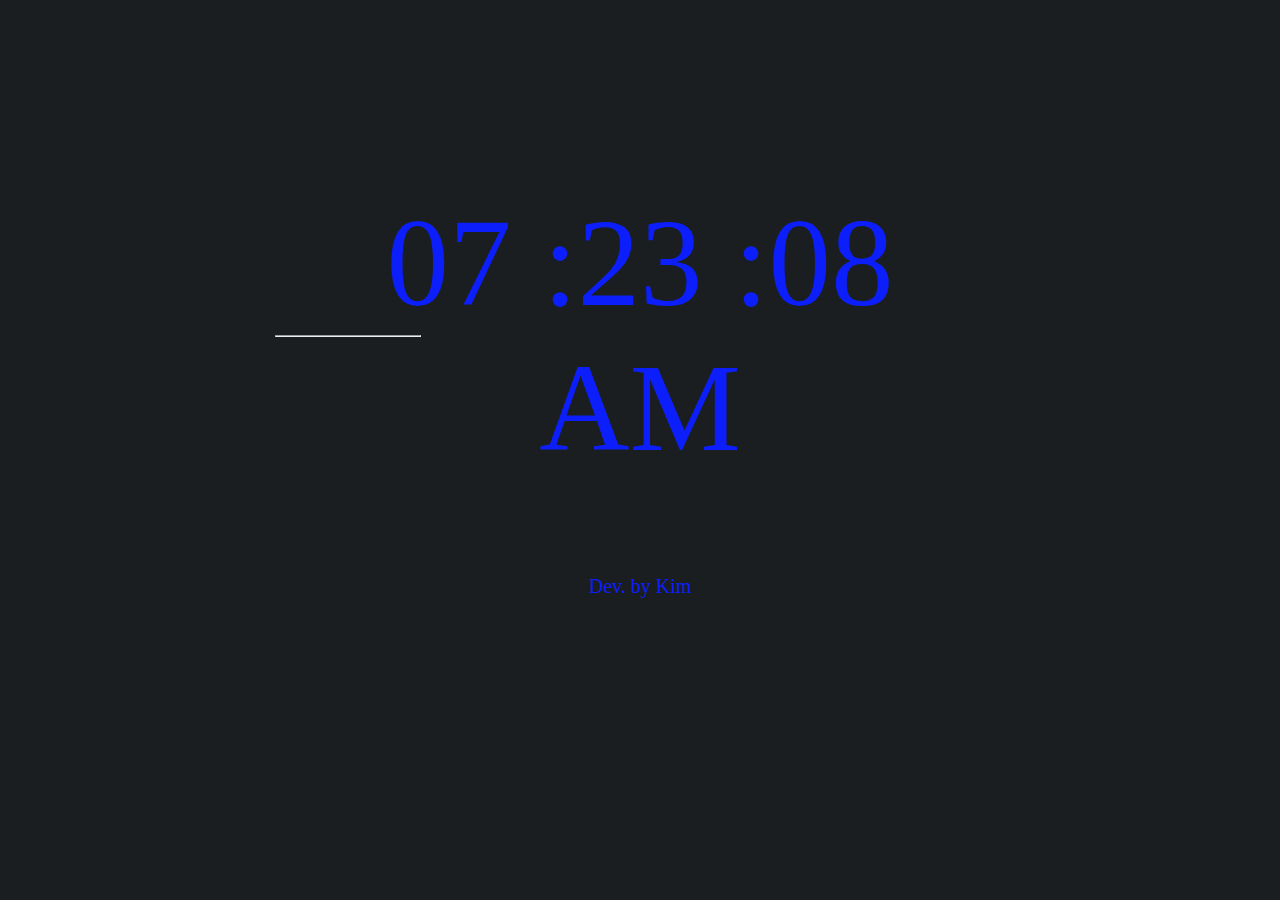
<file: DigitalClockJs/index.html>
<!DOCTYPE html>
<!--suppress ALL -->
<html lang="en">
<head>
    <meta charset="UTF-8">
    <title>Digi Clock by Kim</title>
    <link rel="stylesheet" href="./style.css">
</head>
<body>

<div class="main">
    <!--<div class="badge"> CLOCK </div>-->
    <a href="#" id="btn">
        <div class="clock">
            <span id="hr"></span>
            <span id="min"></span>
            <span id="sec"></span>
            <hr class="line">
            <span id="dayOrNight">AM</span>
            <br />
            <small style="font-size: 20px">Dev. by Kim</small>
        </div>
    </a>
</div>

<script src="js/jquery-3.2.1.min.js"></script>
<script src="js/main.js"></script>
</body>
</html>
</file>
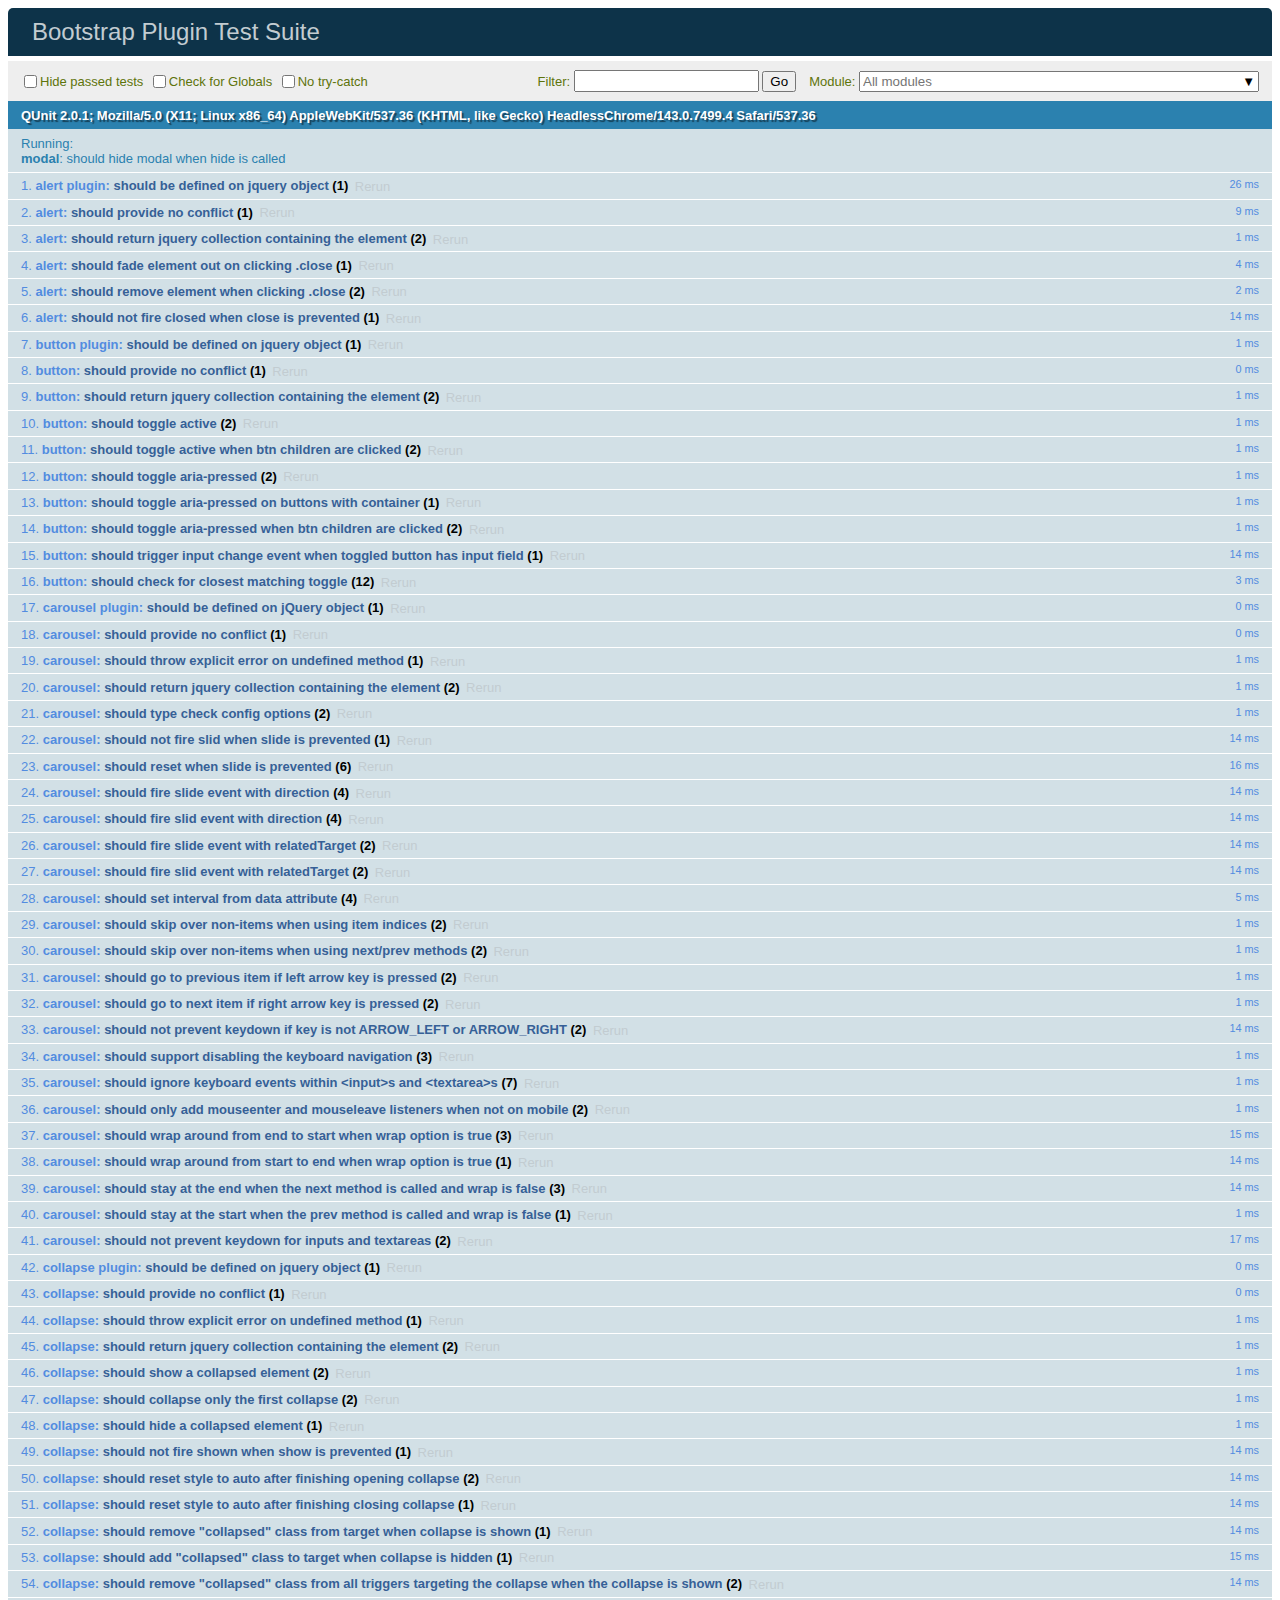
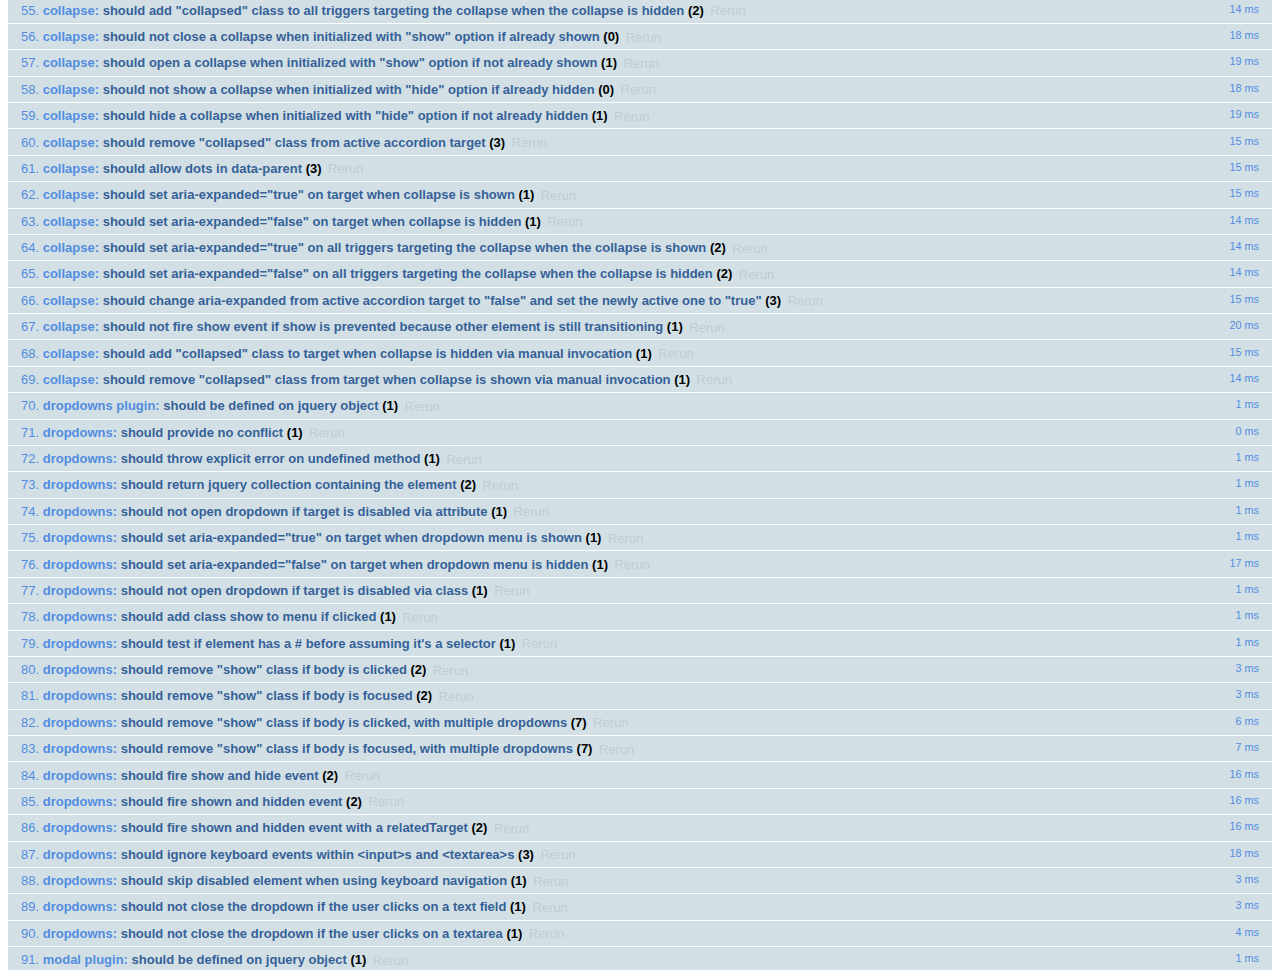
<file: simpleAppJs/vendor/twbs/bootstrap/js/tests/index.html>
<!DOCTYPE html>
<html>
  <head>
    <meta charset="utf-8">
    <title>Bootstrap Plugin Test Suite</title>
    <meta name="viewport" content="width=device-width, initial-scale=1">

    <!-- jQuery -->
    <script src="../../docs/assets/js/vendor/jquery-slim.min.js"></script>
    <script src="../../docs/assets/js/vendor/tether.min.js"></script>
    <script>
      // Disable jQuery event aliases to ensure we don't accidentally use any of them
      (function () {
        var eventAliases = [
          'blur',
          'focus',
          'focusin',
          'focusout',
          'load',
          'resize',
          'scroll',
          'unload',
          'click',
          'dblclick',
          'mousedown',
          'mouseup',
          'mousemove',
          'mouseover',
          'mouseout',
          'mouseenter',
          'mouseleave',
          'change',
          'select',
          'submit',
          'keydown',
          'keypress',
          'keyup',
          'error',
          'contextmenu',
          'hover',
          'bind',
          'unbind',
          'delegate',
          'undelegate'
        ]
        for (var i = 0; i < eventAliases.length; i++) {
          var eventAlias = eventAliases[i]
          $.fn[eventAlias] = function () {
            throw new Error('Using the ".' + eventAlias + '()" method is not allowed, so that Bootstrap can be compatible with custom jQuery builds which exclude the "event aliases" module that defines said method. See https://github.com/twbs/bootstrap/blob/master/CONTRIBUTING.md#js')
          }
        }
      })()
    </script>

    <!-- QUnit -->
    <link rel="stylesheet" href="vendor/qunit.css" media="screen">
    <script src="vendor/qunit.js"></script>
    <script>
      // See https://github.com/axemclion/grunt-saucelabs#test-result-details-with-qunit
      var log = []
      // Require assert.expect in each test
      QUnit.config.requireExpects = true
      QUnit.done(function (testResults) {
        var tests = []
        for (var i = 0, len = log.length; i < len; i++) {
          var details = log[i]
          tests.push({
            name: details.name,
            result: details.result,
            expected: details.expected,
            actual: details.actual,
            source: details.source
          })
        }
        testResults.tests = tests

        window.global_test_results = testResults
      })

      QUnit.testStart(function (testDetails) {
        $(window).scrollTop(0)
        QUnit.log(function (details) {
          if (!details.result) {
            details.name = testDetails.name
            log.push(details)
          }
        })
      })

      // Cleanup
      QUnit.testDone(function () {
        $('#qunit-fixture').empty()
        $('#modal-test, .modal-backdrop').remove()
      })

      // Display fixture on-screen on iOS to avoid false positives
      if (/iPhone|iPad|iPod/.test(navigator.userAgent)) {
        QUnit.begin(function() {
          $('#qunit-fixture').css({ top: 0, left: 0 })
        })

        QUnit.done(function () {
          $('#qunit-fixture').css({ top: '', left: '' })
        })
      }

      // Disable deprecated global QUnit method aliases in preparation for QUnit v2
      (function () {
        var methodNames = [
          'async',
          'asyncTest',
          'deepEqual',
          'equal',
          'expect',
          'module',
          'notDeepEqual',
          'notEqual',
          'notPropEqual',
          'notStrictEqual',
          'ok',
          'propEqual',
          'push',
          'start',
          'stop',
          'strictEqual',
          'test',
          'throws'
        ];
        for (var i = 0; i < methodNames.length; i++) {
          var methodName = methodNames[i];
          window[methodName] = undefined;
        }
      })();
    </script>

    <!-- es6 Plugin sources -->
    <script src="../../js/dist/util.js"></script>
    <script src="../../js/dist/alert.js"></script>
    <script src="../../js/dist/button.js"></script>
    <script src="../../js/dist/carousel.js"></script>
    <script src="../../js/dist/collapse.js"></script>
    <script src="../../js/dist/dropdown.js"></script>
    <script src="../../js/dist/modal.js"></script>
    <script src="../../js/dist/scrollspy.js"></script>
    <script src="../../js/dist/tab.js"></script>
    <script src="../../js/dist/tooltip.js"></script>
    <script src="../../js/dist/popover.js"></script>

    <!-- Unit tests -->
    <script src="unit/alert.js"></script>
    <script src="unit/button.js"></script>
    <script src="unit/carousel.js"></script>
    <script src="unit/collapse.js"></script>
    <script src="unit/dropdown.js"></script>
    <script src="unit/modal.js"></script>
    <script src="unit/scrollspy.js"></script>
    <script src="unit/tab.js"></script>
    <script src="unit/tooltip.js"></script>
    <script src="unit/popover.js"></script>

  </head>
  <body>
    <div id="qunit-container">
      <div id="qunit"></div>
      <div id="qunit-fixture"></div>
    </div>
  </body>
</html>
</file>
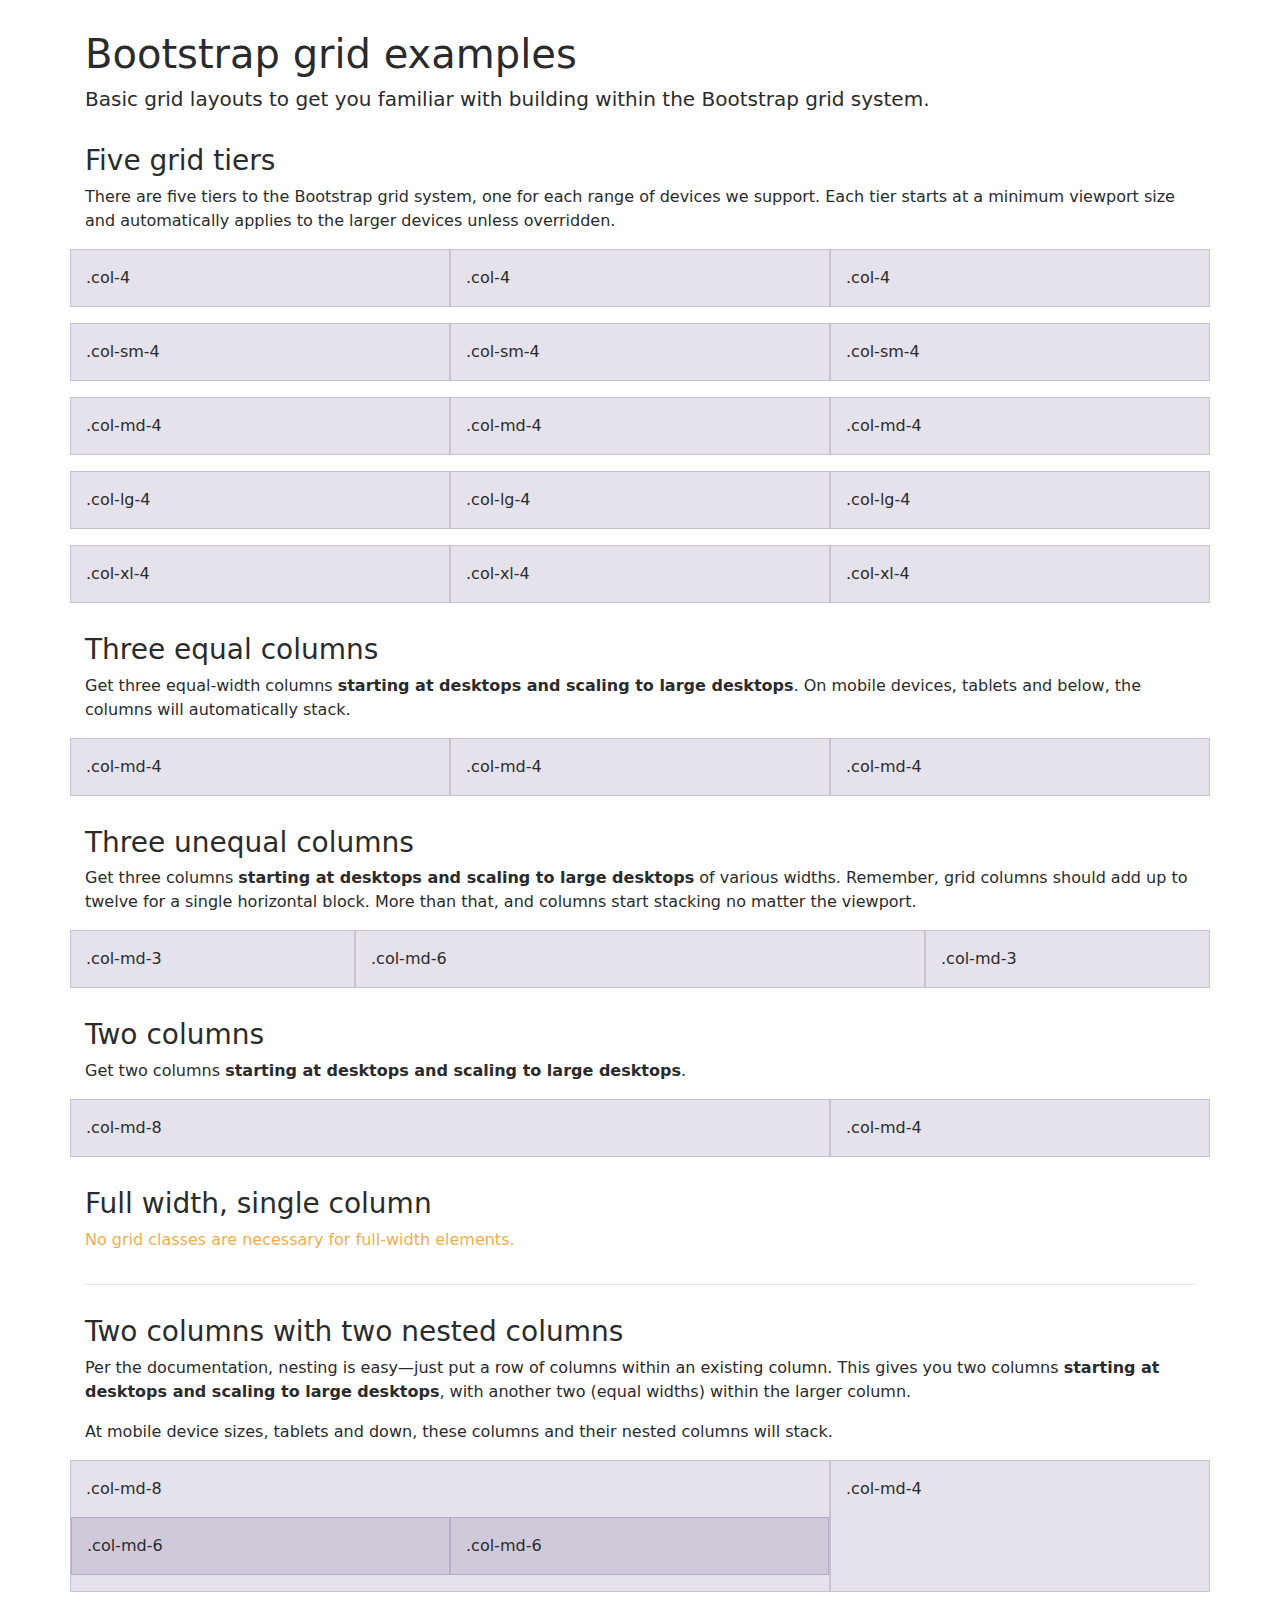
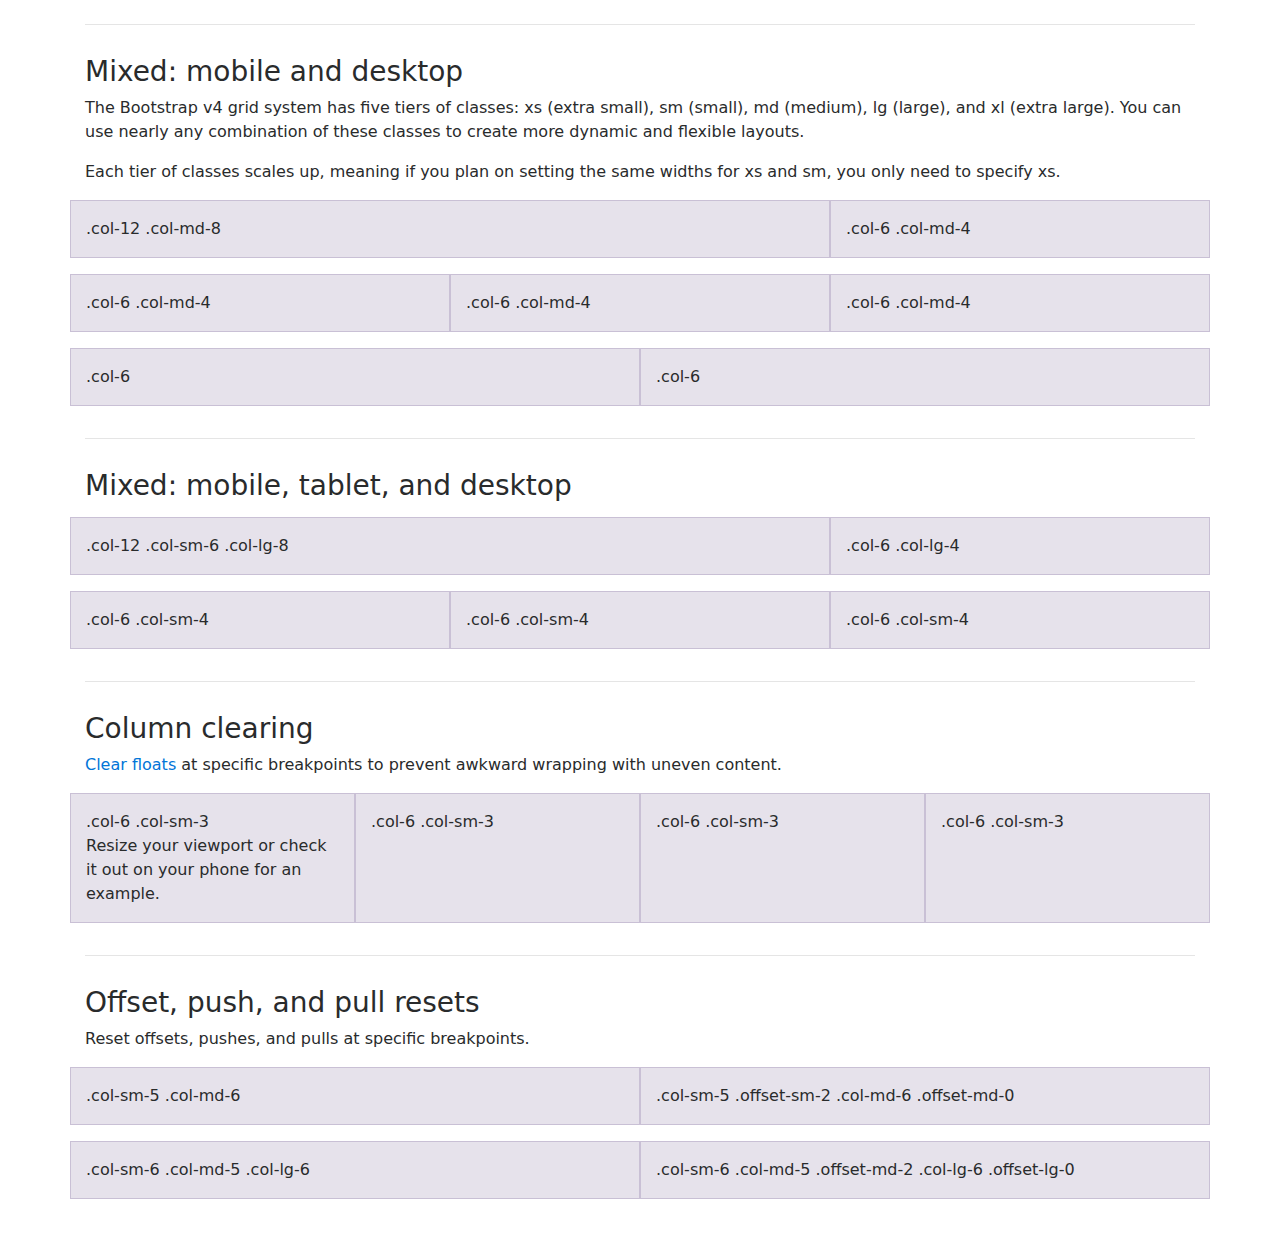
<file: simpleAppJs/vendor/twbs/bootstrap/docs/examples/grid/index.html>
<!DOCTYPE html>
<html lang="en">
  <head>
    <meta charset="utf-8">
    <meta name="viewport" content="width=device-width, initial-scale=1, shrink-to-fit=no">
    <meta name="description" content="">
    <meta name="author" content="">
    <link rel="icon" href="../../favicon.ico">

    <title>Grid Template for Bootstrap</title>

    <!-- Bootstrap core CSS -->
    <link href="../../dist/css/bootstrap.min.css" rel="stylesheet">

    <!-- Custom styles for this template -->
    <link href="grid.css" rel="stylesheet">
  </head>

  <body>
    <div class="container">

      <h1>Bootstrap grid examples</h1>
      <p class="lead">Basic grid layouts to get you familiar with building within the Bootstrap grid system.</p>

      <h3>Five grid tiers</h3>
      <p>There are five tiers to the Bootstrap grid system, one for each range of devices we support. Each tier starts at a minimum viewport size and automatically applies to the larger devices unless overridden.</p>

      <div class="row">
        <div class="col-4">.col-4</div>
        <div class="col-4">.col-4</div>
        <div class="col-4">.col-4</div>
      </div>

      <div class="row">
        <div class="col-sm-4">.col-sm-4</div>
        <div class="col-sm-4">.col-sm-4</div>
        <div class="col-sm-4">.col-sm-4</div>
      </div>

      <div class="row">
        <div class="col-md-4">.col-md-4</div>
        <div class="col-md-4">.col-md-4</div>
        <div class="col-md-4">.col-md-4</div>
      </div>

      <div class="row">
        <div class="col-lg-4">.col-lg-4</div>
        <div class="col-lg-4">.col-lg-4</div>
        <div class="col-lg-4">.col-lg-4</div>
      </div>

      <div class="row">
        <div class="col-xl-4">.col-xl-4</div>
        <div class="col-xl-4">.col-xl-4</div>
        <div class="col-xl-4">.col-xl-4</div>
      </div>

      <h3>Three equal columns</h3>
      <p>Get three equal-width columns <strong>starting at desktops and scaling to large desktops</strong>. On mobile devices, tablets and below, the columns will automatically stack.</p>
      <div class="row">
        <div class="col-md-4">.col-md-4</div>
        <div class="col-md-4">.col-md-4</div>
        <div class="col-md-4">.col-md-4</div>
      </div>

      <h3>Three unequal columns</h3>
      <p>Get three columns <strong>starting at desktops and scaling to large desktops</strong> of various widths. Remember, grid columns should add up to twelve for a single horizontal block. More than that, and columns start stacking no matter the viewport.</p>
      <div class="row">
        <div class="col-md-3">.col-md-3</div>
        <div class="col-md-6">.col-md-6</div>
        <div class="col-md-3">.col-md-3</div>
      </div>

      <h3>Two columns</h3>
      <p>Get two columns <strong>starting at desktops and scaling to large desktops</strong>.</p>
      <div class="row">
        <div class="col-md-8">.col-md-8</div>
        <div class="col-md-4">.col-md-4</div>
      </div>

      <h3>Full width, single column</h3>
      <p class="text-warning">No grid classes are necessary for full-width elements.</p>

      <hr>

      <h3>Two columns with two nested columns</h3>
      <p>Per the documentation, nesting is easy—just put a row of columns within an existing column. This gives you two columns <strong>starting at desktops and scaling to large desktops</strong>, with another two (equal widths) within the larger column.</p>
      <p>At mobile device sizes, tablets and down, these columns and their nested columns will stack.</p>
      <div class="row">
        <div class="col-md-8">
          .col-md-8
          <div class="row">
            <div class="col-md-6">.col-md-6</div>
            <div class="col-md-6">.col-md-6</div>
          </div>
        </div>
        <div class="col-md-4">.col-md-4</div>
      </div>

      <hr>

      <h3>Mixed: mobile and desktop</h3>
      <p>The Bootstrap v4 grid system has five tiers of classes: xs (extra small), sm (small), md (medium), lg (large), and xl (extra large). You can use nearly any combination of these classes to create more dynamic and flexible layouts.</p>
      <p>Each tier of classes scales up, meaning if you plan on setting the same widths for xs and sm, you only need to specify xs.</p>
      <div class="row">
        <div class="col-12 col-md-8">.col-12 .col-md-8</div>
        <div class="col-6 col-md-4">.col-6 .col-md-4</div>
      </div>
      <div class="row">
        <div class="col-6 col-md-4">.col-6 .col-md-4</div>
        <div class="col-6 col-md-4">.col-6 .col-md-4</div>
        <div class="col-6 col-md-4">.col-6 .col-md-4</div>
      </div>
      <div class="row">
        <div class="col-6">.col-6</div>
        <div class="col-6">.col-6</div>
      </div>

      <hr>

      <h3>Mixed: mobile, tablet, and desktop</h3>
      <p></p>
      <div class="row">
        <div class="col-12 col-sm-6 col-lg-8">.col-12 .col-sm-6 .col-lg-8</div>
        <div class="col-6 col-lg-4">.col-6 .col-lg-4</div>
      </div>
      <div class="row">
        <div class="col-6 col-sm-4">.col-6 .col-sm-4</div>
        <div class="col-6 col-sm-4">.col-6 .col-sm-4</div>
        <div class="col-6 col-sm-4">.col-6 .col-sm-4</div>
      </div>

      <hr>

      <h3>Column clearing</h3>
      <p><a href="../../layout/grid/#example-responsive-column-resets">Clear floats</a> at specific breakpoints to prevent awkward wrapping with uneven content.</p>
      <div class="row">
        <div class="col-6 col-sm-3">
          .col-6 .col-sm-3
          <br>
          Resize your viewport or check it out on your phone for an example.
        </div>
        <div class="col-6 col-sm-3">.col-6 .col-sm-3</div>

        <!-- Add the extra clearfix for only the required viewport -->
        <div class="clearfix hidden-sm-up"></div>

        <div class="col-6 col-sm-3">.col-6 .col-sm-3</div>
        <div class="col-6 col-sm-3">.col-6 .col-sm-3</div>
      </div>

      <hr>

      <h3>Offset, push, and pull resets</h3>
      <p>Reset offsets, pushes, and pulls at specific breakpoints.</p>
      <div class="row">
        <div class="col-sm-5 col-md-6">.col-sm-5 .col-md-6</div>
        <div class="col-sm-5 offset-sm-2 col-md-6 offset-md-0">.col-sm-5 .offset-sm-2 .col-md-6 .offset-md-0</div>
      </div>
      <div class="row">
        <div class="col-sm-6 col-md-5 col-lg-6">.col-sm-6 .col-md-5 .col-lg-6</div>
        <div class="col-sm-6 col-md-5 offset-md-2 col-lg-6 offset-lg-0">.col-sm-6 .col-md-5 .offset-md-2 .col-lg-6 .offset-lg-0</div>
      </div>

    </div> <!-- /container -->

    <!-- Bootstrap core JavaScript
    ================================================== -->
    <!-- Placed at the end of the document so the pages load faster -->
    <!-- IE10 viewport hack for Surface/desktop Windows 8 bug -->
    <script src="../../assets/js/ie10-viewport-bug-workaround.js"></script>
  </body>
</html>
</file>
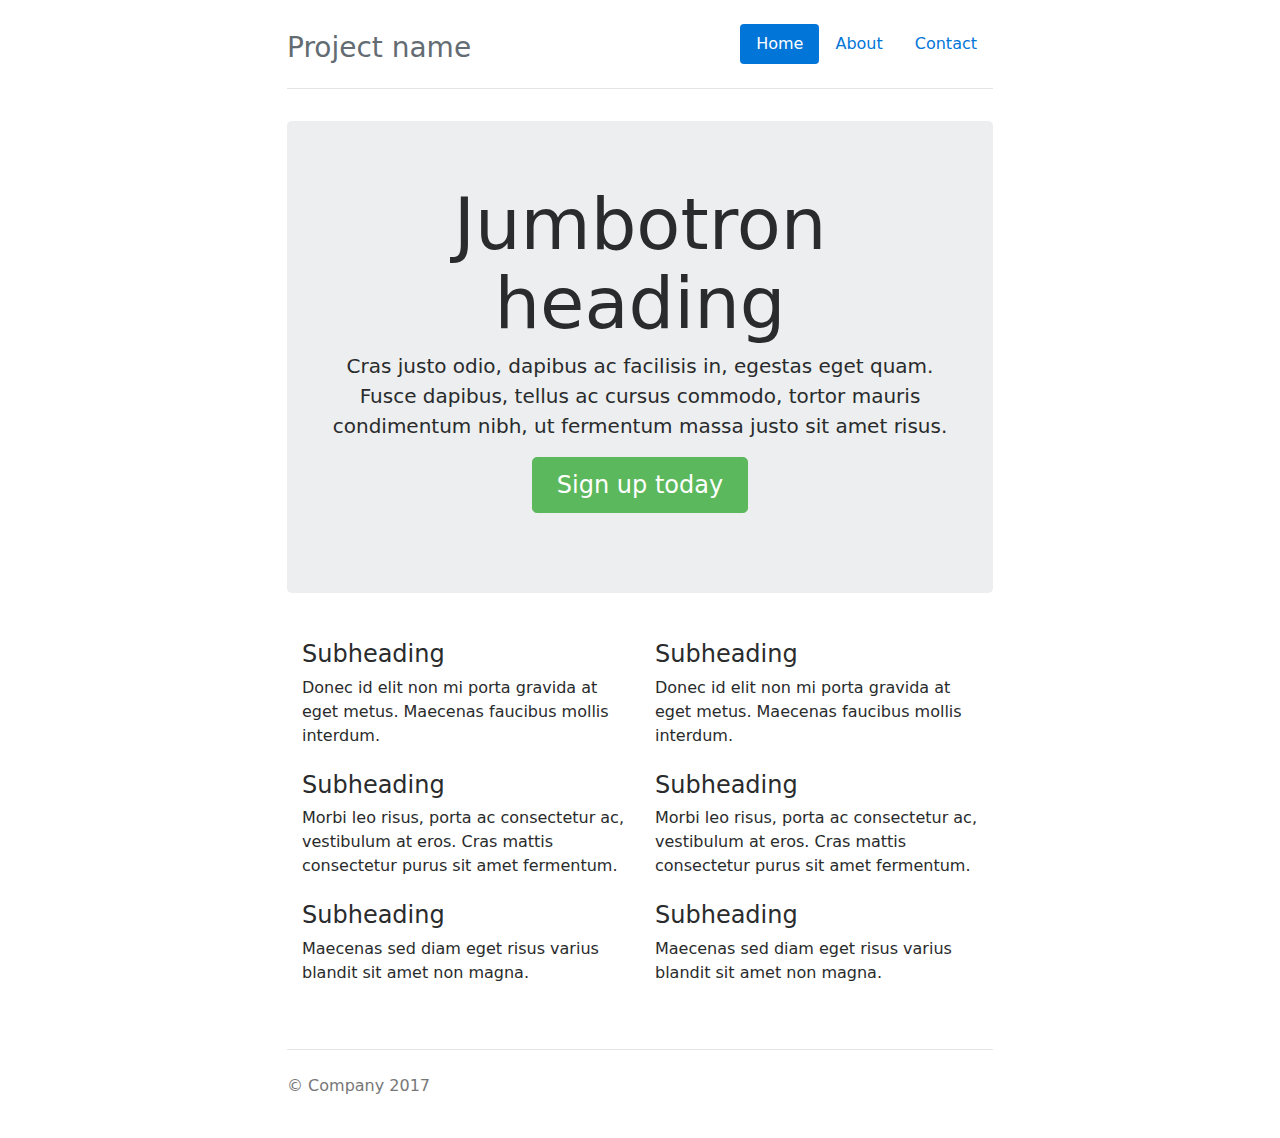
<file: simpleAppJs/vendor/twbs/bootstrap/docs/examples/narrow-jumbotron/index.html>
<!DOCTYPE html>
<html lang="en">
  <head>
    <meta charset="utf-8">
    <meta name="viewport" content="width=device-width, initial-scale=1, shrink-to-fit=no">
    <meta name="description" content="">
    <meta name="author" content="">
    <link rel="icon" href="../../favicon.ico">

    <title>Narrow Jumbotron Template for Bootstrap</title>

    <!-- Bootstrap core CSS -->
    <link href="../../dist/css/bootstrap.min.css" rel="stylesheet">

    <!-- Custom styles for this template -->
    <link href="narrow-jumbotron.css" rel="stylesheet">
  </head>

  <body>

    <div class="container">
      <div class="header clearfix">
        <nav>
          <ul class="nav nav-pills float-right">
            <li class="nav-item">
              <a class="nav-link active" href="#">Home <span class="sr-only">(current)</span></a>
            </li>
            <li class="nav-item">
              <a class="nav-link" href="#">About</a>
            </li>
            <li class="nav-item">
              <a class="nav-link" href="#">Contact</a>
            </li>
          </ul>
        </nav>
        <h3 class="text-muted">Project name</h3>
      </div>

      <div class="jumbotron">
        <h1 class="display-3">Jumbotron heading</h1>
        <p class="lead">Cras justo odio, dapibus ac facilisis in, egestas eget quam. Fusce dapibus, tellus ac cursus commodo, tortor mauris condimentum nibh, ut fermentum massa justo sit amet risus.</p>
        <p><a class="btn btn-lg btn-success" href="#" role="button">Sign up today</a></p>
      </div>

      <div class="row marketing">
        <div class="col-lg-6">
          <h4>Subheading</h4>
          <p>Donec id elit non mi porta gravida at eget metus. Maecenas faucibus mollis interdum.</p>

          <h4>Subheading</h4>
          <p>Morbi leo risus, porta ac consectetur ac, vestibulum at eros. Cras mattis consectetur purus sit amet fermentum.</p>

          <h4>Subheading</h4>
          <p>Maecenas sed diam eget risus varius blandit sit amet non magna.</p>
        </div>

        <div class="col-lg-6">
          <h4>Subheading</h4>
          <p>Donec id elit non mi porta gravida at eget metus. Maecenas faucibus mollis interdum.</p>

          <h4>Subheading</h4>
          <p>Morbi leo risus, porta ac consectetur ac, vestibulum at eros. Cras mattis consectetur purus sit amet fermentum.</p>

          <h4>Subheading</h4>
          <p>Maecenas sed diam eget risus varius blandit sit amet non magna.</p>
        </div>
      </div>

      <footer class="footer">
        <p>&copy; Company 2017</p>
      </footer>

    </div> <!-- /container -->

    <!-- Bootstrap core JavaScript
    ================================================== -->
    <!-- Placed at the end of the document so the pages load faster -->
    <!-- IE10 viewport hack for Surface/desktop Windows 8 bug -->
    <script src="../../assets/js/ie10-viewport-bug-workaround.js"></script>
  </body>
</html>
</file>
<file: DigitalClockJs/style.css>
*{
    padding: 0;
    margin: 0;
    box-sizing: border-box;
}

body{
    background-color: #1b1e21;
}

.main{
    width: 50rem;
    height: 16rem;
    margin: 100px auto;
    position: relative;
    padding: 35px;
}

/*.badge{
    text-align: center;
    width: 96px;
    background-color: #e66357;
    color: white;
    padding: 5px 10px;
    font-family: sans-serif;
    font-weight: bold;
    position: absolute;
    top: -15px;
    left: 40%;
}*/

.clock {
    text-align: center;
    font-size: 125px;
    height: 100%;
    padding-top: 57px;
    color: #fb0c0c;
    transition: 1000ms;
}

#btn{
    text-decoration: none;
}

/* Background Colors */
.bgClockOne{
    color: #fb6f0c;
    transition: 1000ms;
}

.bgClockTwo{
    color: #fbdd0c;
    transition: 1000ms;
}

.bgClockThree{
    color: #94fb0c;
    transition: 1000ms;
}

.bgClockFour{
    color: #0cfb34;
    transition: 1000ms;
}

.bgClockFive{
    color: #0cfb98;
    transition: 1000ms;
}

.bgClockSix{
    color: #0cf0fb;
    transition: 1000ms;
}

.bgClockSeven{
    color: #0c98fb;
    transition: 1000ms;
}

.bgClockEight{
    color: #0c1ffb;
    transition: 1000ms;
}

.bgClockNine{
    color: #890cfb;
    transition: 1000ms;
}

.bgClockTen{
    color: #fb0cf4;
    transition: 1000ms;
}

.bgClockEleven{
    color: #fb0c85;
    transition: 1000ms;
}

/* hr line dynamic */
/* 20 */
.line{
    width: 20%;
    color: #fd1902;
    transition: 1000ms;
}
/* 100 */
.lineOne{
    width: 100%;
    color: #fb6f0c;
    transition: 1000ms;
}
/* L20 */
.lineTwo{
    width: 20%;
    color: #fbdd0c;
    transition: 1000ms;
    margin-left: 80%;

}
/* 100 */
.lineThree{
    width: 100%;
    color: #94fb0c;
    transition: 1000ms;
}
/* 20 */
.lineFour{
    width: 20%;
    color: #0cfb34;
    transition: 1000ms;
}
/* 100 */
.lineFive{
    width: 100%;
    color: #0cfb98;
    transition: 1000ms;
}
/* L20 */
.lineSix{
    width: 20%;
    color: #0cf0fb;
    transition: 1000ms;
    margin-left: 80%;
}
/* 100 */
.lineSeven{
    width: 100%;
    color: #0c98fb;
    transition: 1000ms;
}
/* 20 */
.lineEight{
    width: 20%;
    color: #0c1ffb;
    transition: 1000ms;
}
/* 100 */
.lineNine{
    width: 100%;
    color: #890cfb;
    transition: 1000ms;
}
/* L20 */
.lineTen{
    width: 20%;
    color: #fb0cf4;
    transition: 1000ms;
    margin-left: 80%;
}
/* 100 */
.lineEleven{
    width: 100%;
    color: #fb0c85;
    transition: 1000ms;
}
</file>
<file: simpleAppJs/vendor/twbs/bootstrap/docs/examples/grid/grid.css>
body {
  padding-top: 2rem;
  padding-bottom: 2rem;
}

h3 {
  margin-top: 2rem;
}

.row {
  margin-bottom: 1rem;
}
.row .row {
  margin-top: 1rem;
  margin-bottom: 0;
}
[class*="col-"] {
  padding-top: 1rem;
  padding-bottom: 1rem;
  background-color: rgba(86,61,124,.15);
  border: 1px solid rgba(86,61,124,.2);
}

hr {
  margin-top: 2rem;
  margin-bottom: 2rem;
}
</file>
<file: simpleAppJs/vendor/twbs/bootstrap/docs/examples/narrow-jumbotron/narrow-jumbotron.css>
/* Space out content a bit */
body {
  padding-top: 1.5rem;
  padding-bottom: 1.5rem;
}

/* Everything but the jumbotron gets side spacing for mobile first views */
.header,
.marketing,
.footer {
  padding-right: 1rem;
  padding-left: 1rem;
}

/* Custom page header */
.header {
  padding-bottom: 1rem;
  border-bottom: .05rem solid #e5e5e5;
}
/* Make the masthead heading the same height as the navigation */
.header h3 {
  margin-top: 0;
  margin-bottom: 0;
  line-height: 3rem;
}

/* Custom page footer */
.footer {
  padding-top: 1.5rem;
  color: #777;
  border-top: .05rem solid #e5e5e5;
}

/* Customize container */
@media (min-width: 48em) {
  .container {
    max-width: 46rem;
  }
}
.container-narrow > hr {
  margin: 2rem 0;
}

/* Main marketing message and sign up button */
.jumbotron {
  text-align: center;
  border-bottom: .05rem solid #e5e5e5;
}
.jumbotron .btn {
  padding: .75rem 1.5rem;
  font-size: 1.5rem;
}

/* Supporting marketing content */
.marketing {
  margin: 3rem 0;
}
.marketing p + h4 {
  margin-top: 1.5rem;
}

/* Responsive: Portrait tablets and up */
@media screen and (min-width: 48em) {
  /* Remove the padding we set earlier */
  .header,
  .marketing,
  .footer {
    padding-right: 0;
    padding-left: 0;
  }
  /* Space out the masthead */
  .header {
    margin-bottom: 2rem;
  }
  /* Remove the bottom border on the jumbotron for visual effect */
  .jumbotron {
    border-bottom: 0;
  }
}
</file>
<file: simpleAppJs/vendor/twbs/bootstrap/js/tests/vendor/qunit.css>
/*!
 * QUnit 2.0.1
 * https://qunitjs.com/
 *
 * Copyright jQuery Foundation and other contributors
 * Released under the MIT license
 * https://jquery.org/license
 *
 * Date: 2016-07-23T19:39Z
 */

/** Font Family and Sizes */

#qunit-tests, #qunit-header, #qunit-banner, #qunit-testrunner-toolbar, #qunit-filteredTest, #qunit-userAgent, #qunit-testresult {
	font-family: "Helvetica Neue Light", "HelveticaNeue-Light", "Helvetica Neue", Calibri, Helvetica, Arial, sans-serif;
}

#qunit-testrunner-toolbar, #qunit-filteredTest, #qunit-userAgent, #qunit-testresult, #qunit-tests li { font-size: small; }
#qunit-tests { font-size: smaller; }


/** Resets */

#qunit-tests, #qunit-header, #qunit-banner, #qunit-filteredTest, #qunit-userAgent, #qunit-testresult, #qunit-modulefilter {
	margin: 0;
	padding: 0;
}


/** Header (excluding toolbar) */

#qunit-header {
	padding: 0.5em 0 0.5em 1em;

	color: #8699A4;
	background-color: #0D3349;

	font-size: 1.5em;
	line-height: 1em;
	font-weight: 400;

	border-radius: 5px 5px 0 0;
}

#qunit-header a {
	text-decoration: none;
	color: #C2CCD1;
}

#qunit-header a:hover,
#qunit-header a:focus {
	color: #FFF;
}

#qunit-banner {
	height: 5px;
}

#qunit-filteredTest {
	padding: 0.5em 1em 0.5em 1em;
	color: #366097;
	background-color: #F4FF77;
}

#qunit-userAgent {
	padding: 0.5em 1em 0.5em 1em;
	color: #FFF;
	background-color: #2B81AF;
	text-shadow: rgba(0, 0, 0, 0.5) 2px 2px 1px;
}


/** Toolbar */

#qunit-testrunner-toolbar {
	padding: 0.5em 1em 0.5em 1em;
	color: #5E740B;
	background-color: #EEE;
}

#qunit-testrunner-toolbar .clearfix {
	height: 0;
	clear: both;
}

#qunit-testrunner-toolbar label {
	display: inline-block;
}

#qunit-testrunner-toolbar input[type=checkbox],
#qunit-testrunner-toolbar input[type=radio] {
	margin: 3px;
	vertical-align: -2px;
}

#qunit-testrunner-toolbar input[type=text] {
	box-sizing: border-box;
	height: 1.6em;
}

.qunit-url-config,
.qunit-filter,
#qunit-modulefilter {
	display: inline-block;
	line-height: 2.1em;
}

.qunit-filter,
#qunit-modulefilter {
	float: right;
	position: relative;
	margin-left: 1em;
}

.qunit-url-config label {
	margin-right: 0.5em;
}

#qunit-modulefilter-search {
	box-sizing: border-box;
	width: 400px;
}

#qunit-modulefilter-search-container:after {
	position: absolute;
	right: 0.3em;
	content: "\25bc";
	color: black;
}

#qunit-modulefilter-dropdown {
	/* align with #qunit-modulefilter-search */
	box-sizing: border-box;
	width: 400px;
	position: absolute;
	right: 0;
	top: 50%;
	margin-top: 0.8em;

	border: 1px solid #D3D3D3;
	border-top: none;
	border-radius: 0 0 .25em .25em;
	color: #000;
	background-color: #F5F5F5;
	z-index: 99;
}

#qunit-modulefilter-dropdown a {
	color: inherit;
	text-decoration: none;
}

#qunit-modulefilter-dropdown .clickable.checked {
	font-weight: bold;
	color: #000;
	background-color: #D2E0E6;
}

#qunit-modulefilter-dropdown .clickable:hover {
	color: #FFF;
	background-color: #0D3349;
}

#qunit-modulefilter-actions {
	display: block;
	overflow: auto;

	/* align with #qunit-modulefilter-dropdown-list */
	font: smaller/1.5em sans-serif;
}

#qunit-modulefilter-dropdown #qunit-modulefilter-actions > * {
	box-sizing: border-box;
	max-height: 2.8em;
	display: block;
	padding: 0.4em;
}

#qunit-modulefilter-dropdown #qunit-modulefilter-actions > button {
	float: right;
	font: inherit;
}

#qunit-modulefilter-dropdown #qunit-modulefilter-actions > :last-child {
	/* insert padding to align with checkbox margins */
	padding-left: 3px;
}

#qunit-modulefilter-dropdown-list {
	max-height: 200px;
	overflow-y: auto;
	margin: 0;
	border-top: 2px groove threedhighlight;
	padding: 0.4em 0 0;
	font: smaller/1.5em sans-serif;
}

#qunit-modulefilter-dropdown-list li {
	white-space: nowrap;
	overflow: hidden;
	text-overflow: ellipsis;
}

#qunit-modulefilter-dropdown-list .clickable {
	display: block;
	padding-left: 0.15em;
}


/** Tests: Pass/Fail */

#qunit-tests {
	list-style-position: inside;
}

#qunit-tests li {
	padding: 0.4em 1em 0.4em 1em;
	border-bottom: 1px solid #FFF;
	list-style-position: inside;
}

#qunit-tests > li {
	display: none;
}

#qunit-tests li.running,
#qunit-tests li.pass,
#qunit-tests li.fail,
#qunit-tests li.skipped {
	display: list-item;
}

#qunit-tests.hidepass {
	position: relative;
}

#qunit-tests.hidepass li.running,
#qunit-tests.hidepass li.pass {
	visibility: hidden;
	position: absolute;
	width:   0;
	height:  0;
	padding: 0;
	border:  0;
	margin:  0;
}

#qunit-tests li strong {
	cursor: pointer;
}

#qunit-tests li.skipped strong {
	cursor: default;
}

#qunit-tests li a {
	padding: 0.5em;
	color: #C2CCD1;
	text-decoration: none;
}

#qunit-tests li p a {
	padding: 0.25em;
	color: #6B6464;
}
#qunit-tests li a:hover,
#qunit-tests li a:focus {
	color: #000;
}

#qunit-tests li .runtime {
	float: right;
	font-size: smaller;
}

.qunit-assert-list {
	margin-top: 0.5em;
	padding: 0.5em;

	background-color: #FFF;

	border-radius: 5px;
}

.qunit-source {
	margin: 0.6em 0 0.3em;
}

.qunit-collapsed {
	display: none;
}

#qunit-tests table {
	border-collapse: collapse;
	margin-top: 0.2em;
}

#qunit-tests th {
	text-align: right;
	vertical-align: top;
	padding: 0 0.5em 0 0;
}

#qunit-tests td {
	vertical-align: top;
}

#qunit-tests pre {
	margin: 0;
	white-space: pre-wrap;
	word-wrap: break-word;
}

#qunit-tests del {
	color: #374E0C;
	background-color: #E0F2BE;
	text-decoration: none;
}

#qunit-tests ins {
	color: #500;
	background-color: #FFCACA;
	text-decoration: none;
}

/*** Test Counts */

#qunit-tests b.counts                       { color: #000; }
#qunit-tests b.passed                       { color: #5E740B; }
#qunit-tests b.failed                       { color: #710909; }

#qunit-tests li li {
	padding: 5px;
	background-color: #FFF;
	border-bottom: none;
	list-style-position: inside;
}

/*** Passing Styles */

#qunit-tests li li.pass {
	color: #3C510C;
	background-color: #FFF;
	border-left: 10px solid #C6E746;
}

#qunit-tests .pass                          { color: #528CE0; background-color: #D2E0E6; }
#qunit-tests .pass .test-name               { color: #366097; }

#qunit-tests .pass .test-actual,
#qunit-tests .pass .test-expected           { color: #999; }

#qunit-banner.qunit-pass                    { background-color: #C6E746; }

/*** Failing Styles */

#qunit-tests li li.fail {
	color: #710909;
	background-color: #FFF;
	border-left: 10px solid #EE5757;
	white-space: pre;
}

#qunit-tests > li:last-child {
	border-radius: 0 0 5px 5px;
}

#qunit-tests .fail                          { color: #000; background-color: #EE5757; }
#qunit-tests .fail .test-name,
#qunit-tests .fail .module-name             { color: #000; }

#qunit-tests .fail .test-actual             { color: #EE5757; }
#qunit-tests .fail .test-expected           { color: #008000; }

#qunit-banner.qunit-fail                    { background-color: #EE5757; }

/*** Skipped tests */

#qunit-tests .skipped {
	background-color: #EBECE9;
}

#qunit-tests .qunit-skipped-label {
	background-color: #F4FF77;
	display: inline-block;
	font-style: normal;
	color: #366097;
	line-height: 1.8em;
	padding: 0 0.5em;
	margin: -0.4em 0.4em -0.4em 0;
}

/** Result */

#qunit-testresult {
	padding: 0.5em 1em 0.5em 1em;

	color: #2B81AF;
	background-color: #D2E0E6;

	border-bottom: 1px solid #FFF;
}
#qunit-testresult .module-name {
	font-weight: 700;
}

/** Fixture */

#qunit-fixture {
	position: absolute;
	top: -10000px;
	left: -10000px;
	width: 1000px;
	height: 1000px;
}
</file>
